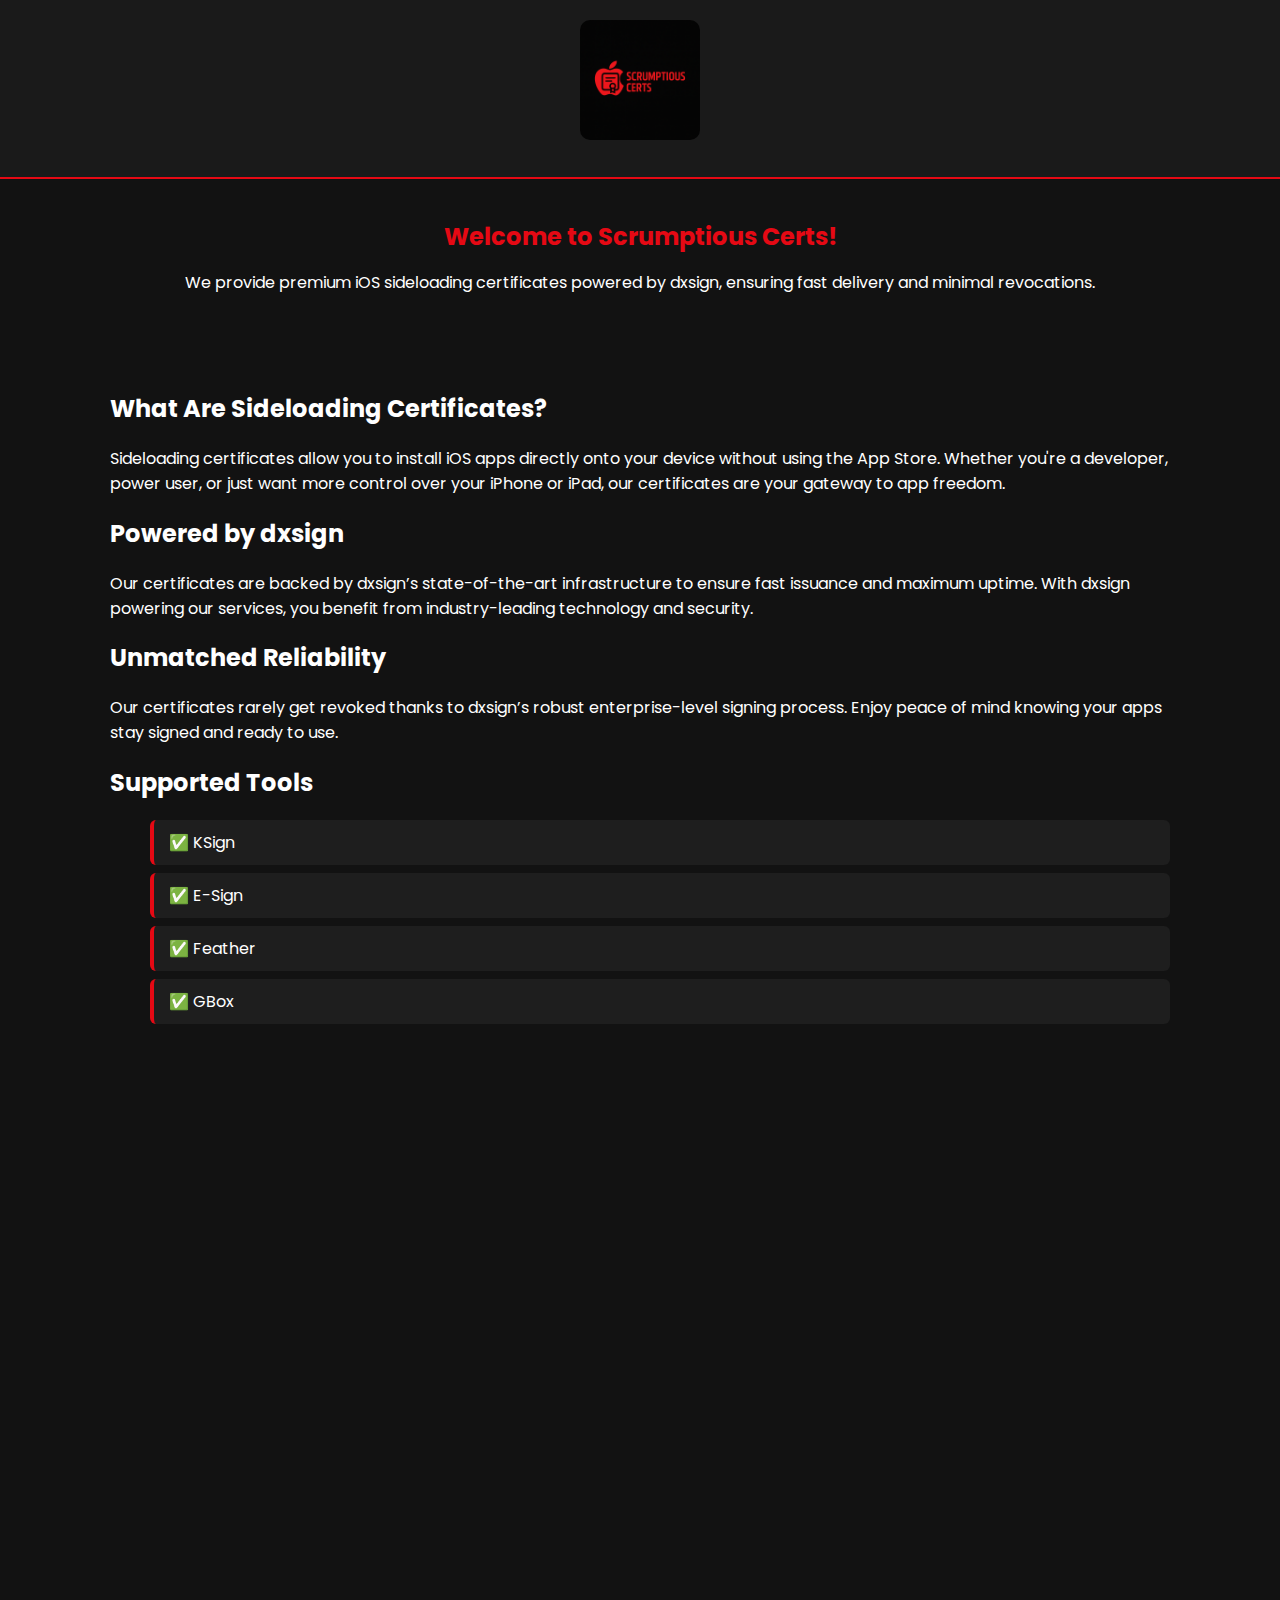
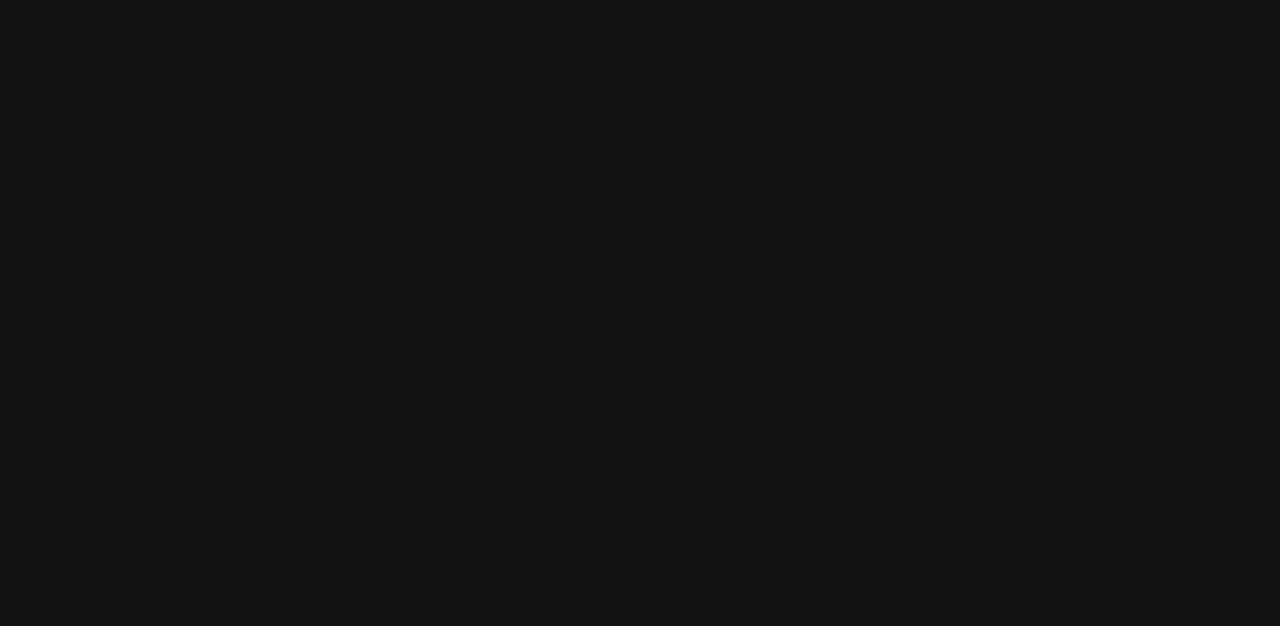
<file: index.html>
<!DOCTYPE html>
<html lang="en">
<head>
  <meta charset="UTF-8"/>
  <meta name="viewport" content="width=device-width,initial-scale=1.0"/>
  <title>Scrumptious Certs - iOS Sideloading Certificates</title>
  <link rel="stylesheet" href="styles.css"/>
  <link rel="icon" href="favicon.ico" type="image/x-icon"/>
  <meta name="description" content="Buy premium iOS sideloading certificates with instant delivery and revoke protection. Powered by dxsign."/>
  <link href="https://fonts.googleapis.com/css2?family=Poppins:wght@400;600;700&display=swap" rel="stylesheet"/>
</head>
<body>
  </div>
  <header>
    <img src="logo.png" class="logo-img" alt="Scrumptious Certs Logo"/>
    <nav id="main-nav" class="nav"></nav>
  </header>

  <div class="about fade-in" data-delay="100">
    <h2>Welcome to Scrumptious Certs!</h2>
    <p>We provide premium iOS sideloading certificates powered by dxsign, ensuring fast delivery and minimal revocations.</p>
  </div>

  <div class="container">
    <section class="intro fade-in" data-delay="200">
      <h2>What Are Sideloading Certificates?</h2>
      <p>Sideloading certificates allow you to install iOS apps directly onto your device without using the App Store. Whether you're a developer, power user, or just want more control over your iPhone or iPad, our certificates are your gateway to app freedom.</p>
    </section>
    <section class="powered fade-in" data-delay="400">
      <h2>Powered by dxsign</h2>
      <p>Our certificates are backed by dxsign’s state-of-the-art infrastructure to ensure fast issuance and maximum uptime. With dxsign powering our services, you benefit from industry-leading technology and security.</p>
    </section>
    <section class="reliability fade-in" data-delay="600">
      <h2>Unmatched Reliability</h2>
      <p>Our certificates rarely get revoked thanks to dxsign’s robust enterprise-level signing process. Enjoy peace of mind knowing your apps stay signed and ready to use.</p>
    </section>
    <section class="support fade-in" data-delay="800">
      <h2>Supported Tools</h2>
      <ul>
        <div class="tile">✅ KSign</div>
        <div class="tile">✅ E-Sign</div>
        <div class="tile">✅ Feather</div>
        <div class="tile">✅ GBox</div>
      </ul>
    </section>
    <section class="pricing fade-in" data-delay="1000">
      <h2>Fees & Extras</h2>
      <ul>
        <div class="tile">💸 Instant Delivery: Available for an additional fee</div>
        <div class="tile">💸 Revoke Protection: Available for an additional fee</div>
      </ul>
    </section>
    <section class="payment-contact fade-in" data-delay="1200">
      <h2>Payment & Contact</h2>
      <ul>
        <div class="tile">💲 Pay How You Want</div>
        <div class="tile">₿ Bitcoin, Ethereum, and other cryptocurrencies</div>
        <div class="tile">💵 Cash</div>
        <div class="tile">💸 Cash App</div>
        <div class="tile">💳 PayPal</div>
      </ul>
      <p>Have questions? Reach out to us at <a href="mailto:menards2fly@gmail.com">menards2fly@gmail.com</a>.</p>
    </section>
    <section class="cta fade-in" data-delay="1400">
      <h2>Ready to Get Started?</h2>
      <p>Click the button below to place your order securely. We’ll take care of the rest.</p>
      <a href="https://forms.zoho.com/menards2flygm1/form/iOSCerts" class="order-button">Order Now</a>
    </section>
    <section class="faq fade-in" data-delay="1600">
      <h2>Frequently Asked Questions</h2>
<section class="faq-desc">
    <h2>What Are Sideloading Certificates?</h2>
    <p>Sideloading certificates allow you to install iOS apps directly onto your device without using the App Store. Whether you're a developer, power user, or just want more control over your iPhone or iPad, our certificates are your gateway to app freedom.</p>
</section>
      <h3>How long do certs last?</h3>
      <p>Certificates are typically valid for a year. If you load the certificate and it has less than one year on it, we will send you another one regardless of plan.</p>
      <h3>How do I install the certificate?</h3>
      <p>Once you receive your certificate, follow the included steps via your selected sideloading tool. Our team will email you instructions.</p>
      <h3>What if my certificate gets revoked?</h3>
      <p>If you purchased revoke protection, we’ll replace your certificate at no extra cost.</p>
    </section>
  </div>
  <script src="script.js"></script>
</body>
</html>
</file>
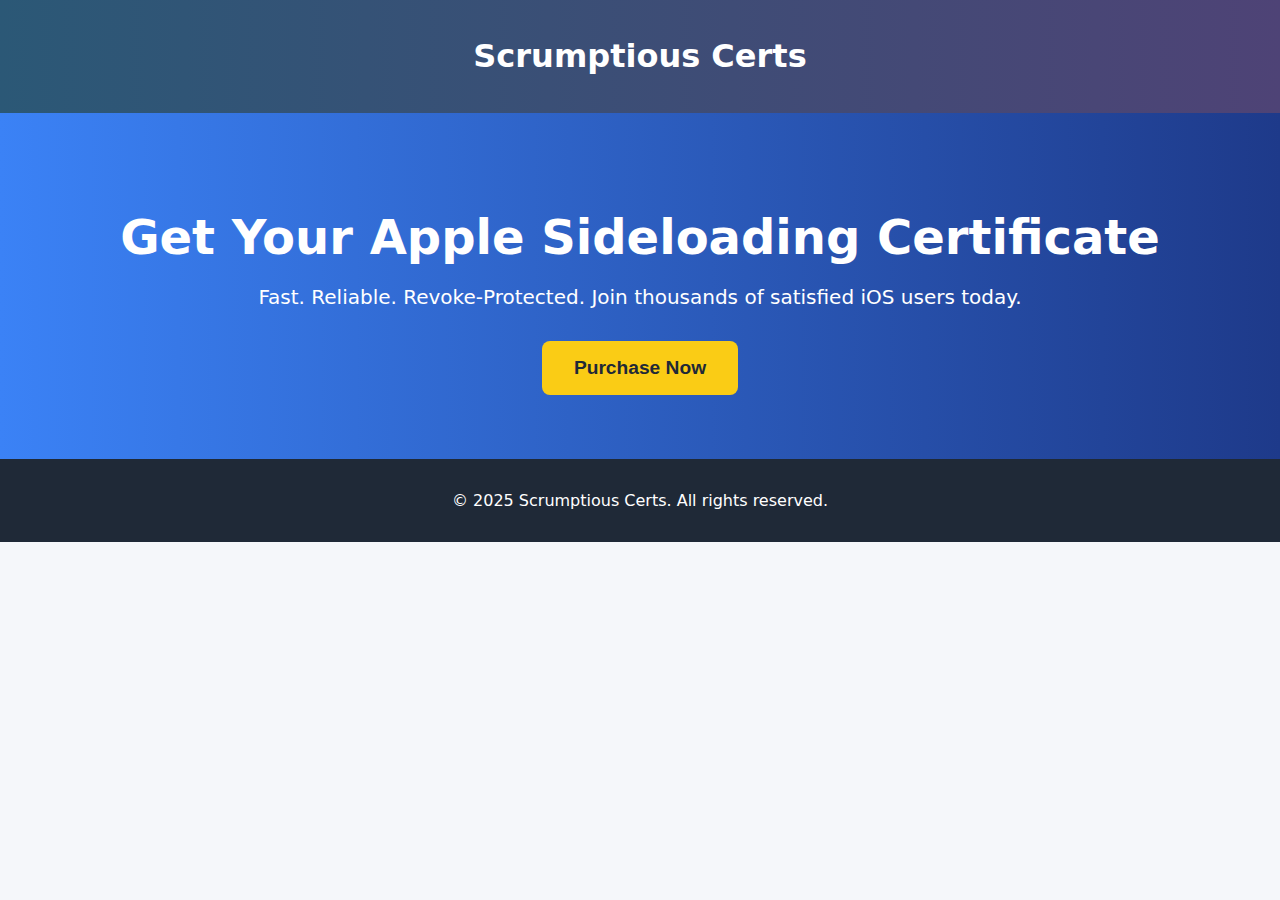
<file: public/index.html>
<!DOCTYPE html>
<html lang="en">
<head>
  <meta charset="UTF-8" />
  <title>Scrumptious Certs - Home</title>
  <link rel="stylesheet" href="/style.css" />
  <style>
    body {
      margin: 0;
      font-family: system-ui, sans-serif;
    }
    header, footer {
      background-color: #1f2937;
      color: white;
      padding: 1rem;
      text-align: center;
    }
    .hero {
      padding: 4rem 2rem;
      text-align: center;
      background: linear-gradient(to right, #3b82f6, #1e3a8a);
      color: white;
    }
    .hero h1 {
      font-size: 3rem;
      margin-bottom: 1rem;
    }
    .hero p {
      font-size: 1.25rem;
      margin-bottom: 2rem;
    }
    .cta-button {
      padding: 1rem 2rem;
      font-size: 1.2rem;
      background-color: #facc15;
      border: none;
      border-radius: 8px;
      cursor: pointer;
      color: #1f2937;
      font-weight: bold;
      transition: background 0.3s ease;
    }
    .cta-button:hover {
      background-color: #eab308;
    }
  </style>
</head>
<body>
  <header>
    <h1>Scrumptious Certs</h1>
  </header>
  <main class="hero">
    <h1>Get Your Apple Sideloading Certificate</h1>
    <p>Fast. Reliable. Revoke-Protected. Join thousands of satisfied iOS users today.</p>
    <a href="/purchase.html"><button class="cta-button">Purchase Now</button></a>
  </main>
  <footer>
    <p>© 2025 Scrumptious Certs. All rights reserved.</p>
  </footer>
</body>
</html>
</file>
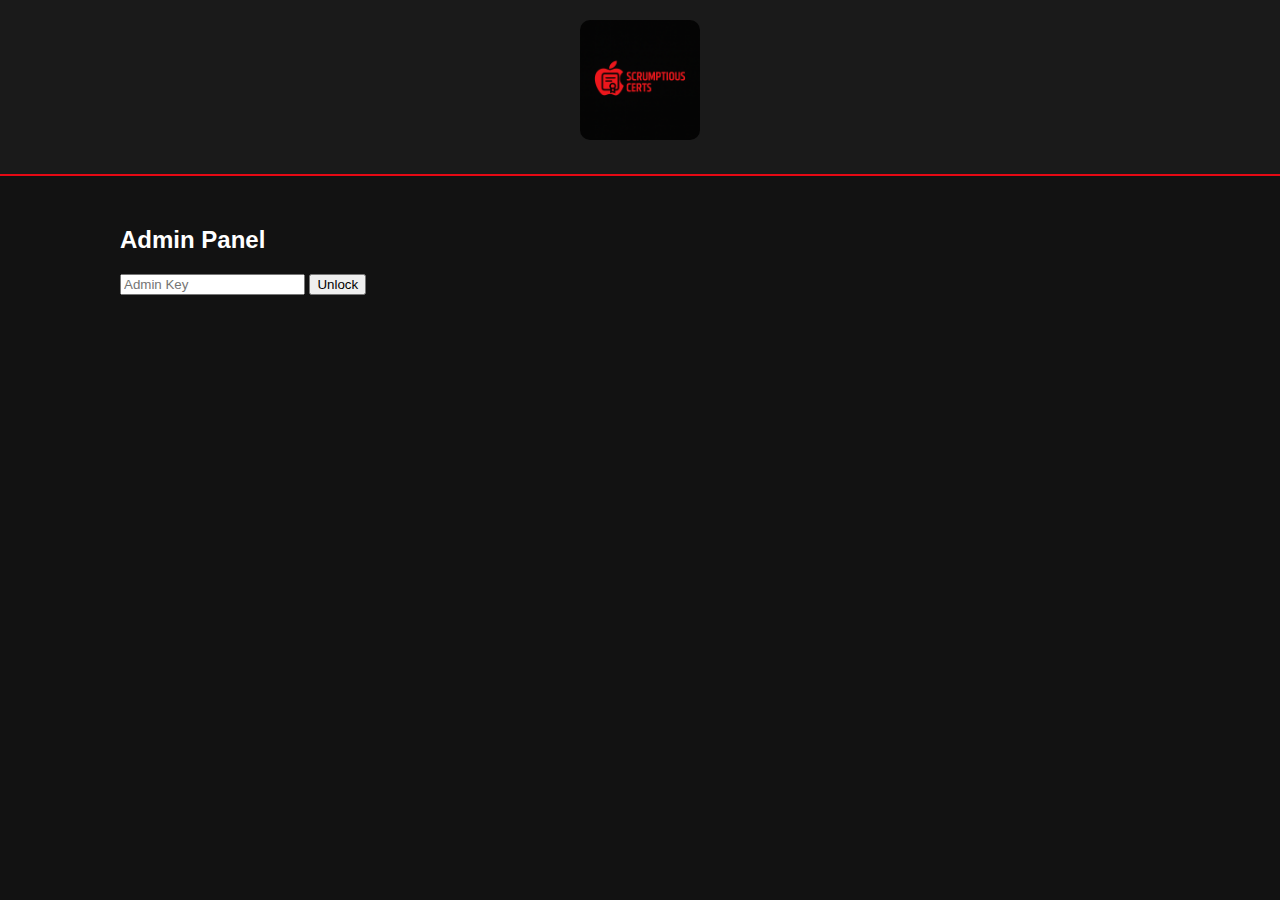
<file: admin.html>
<!DOCTYPE html>
<html lang="en">
<head>
  <meta charset="UTF-8" />
  <meta name="viewport" content="width=device-width,initial-scale=1.0"/>
  <title>Admin - Scrumptious Certs</title>
  <link rel="stylesheet" href="styles.css" />
</head>
<body>
<header>
  <img src="logo.png" class="logo-img" alt="Scrumptious Certs Logo"/>
  <nav id="main-nav" class="nav"></nav>
</header>
<div class="container main">
  <h2>Admin Panel</h2>
  <input type="password" id="adminKey" placeholder="Admin Key" />
  <button onclick="unlock()">Unlock</button>
  <div id="adminContent" style="display:none;margin-top:20px;">
    <h3>Global Announcements</h3>
    <textarea id="annInput" rows="4" placeholder="One per line"></textarea>
    <button onclick="saveAnnouncements()">Save Announcements</button>
    <h3 style="margin-top:30px;">User Specific Settings</h3>
    <input id="targetUser" placeholder="Username" /><br/>
    <label>Certificate Status:</label>
    <input id="statusInput" />
    <label>Device Status:</label>
    <input id="deviceInput" />
    <label>Cert Expiration Date:</label>
    <input id="expireInput" placeholder="YYYY-MM-DD" />
    <label>Download Link:</label>
    <input id="linkInput" />
    <button onclick="saveUserData()">Save User Settings</button>
    <p id="statusMsg"></p>
  </div>
</div>
<script>
const ADMIN_KEY = "key";
let db = {};

function unlock() {
  const key = document.getElementById("adminKey").value;
  if (key === ADMIN_KEY) {
    document.getElementById("adminContent").style.display = "block";
    fetch("data.json").then(r => r.json()).then(d => {
      db = d;
      document.getElementById("annInput").value = (db.announcements.all || []).join("\n");
    });
  } else {
    document.getElementById("statusMsg").textContent = "Invalid key.";
  }
}

function saveAnnouncements() {
  db.announcements = db.announcements || {};
  db.announcements.all = document.getElementById("annInput").value.split("\n").filter(Boolean);
  saveJSON();
}

function saveUserData() {
  const user = document.getElementById("targetUser").value.trim();
  if (!user) {
    document.getElementById("statusMsg").textContent = "Enter a username.";
    return;
  }
  if (!db.certStatus) db.certStatus = {};
  if (!db.deviceStatus) db.deviceStatus = {};
  if (!db.certDownloadLink) db.certDownloadLink = {};

  db.certStatus[user] = document.getElementById("statusInput").value;
  db.deviceStatus[user] = document.getElementById("deviceInput").value;
  db.certDownloadLink[user] = document.getElementById("linkInput").value;
  db.certExpires = db.certExpires || {};
  db.certExpires[user] = document.getElementById("expireInput").value;

  saveJSON();
}

function saveJSON() {
  const blob = new Blob([JSON.stringify(db, null, 2)], {type: "application/json"});
  const url = URL.createObjectURL(blob);
  const a = document.createElement("a");
  a.href = url;
  a.download = "data.json";
  a.click();
  URL.revokeObjectURL(url);
  document.getElementById("statusMsg").textContent = "Download ready. Replace your data.json file on the server.";
}
</script>
<script src="script.js"></script>
</body>
</html>
</file>
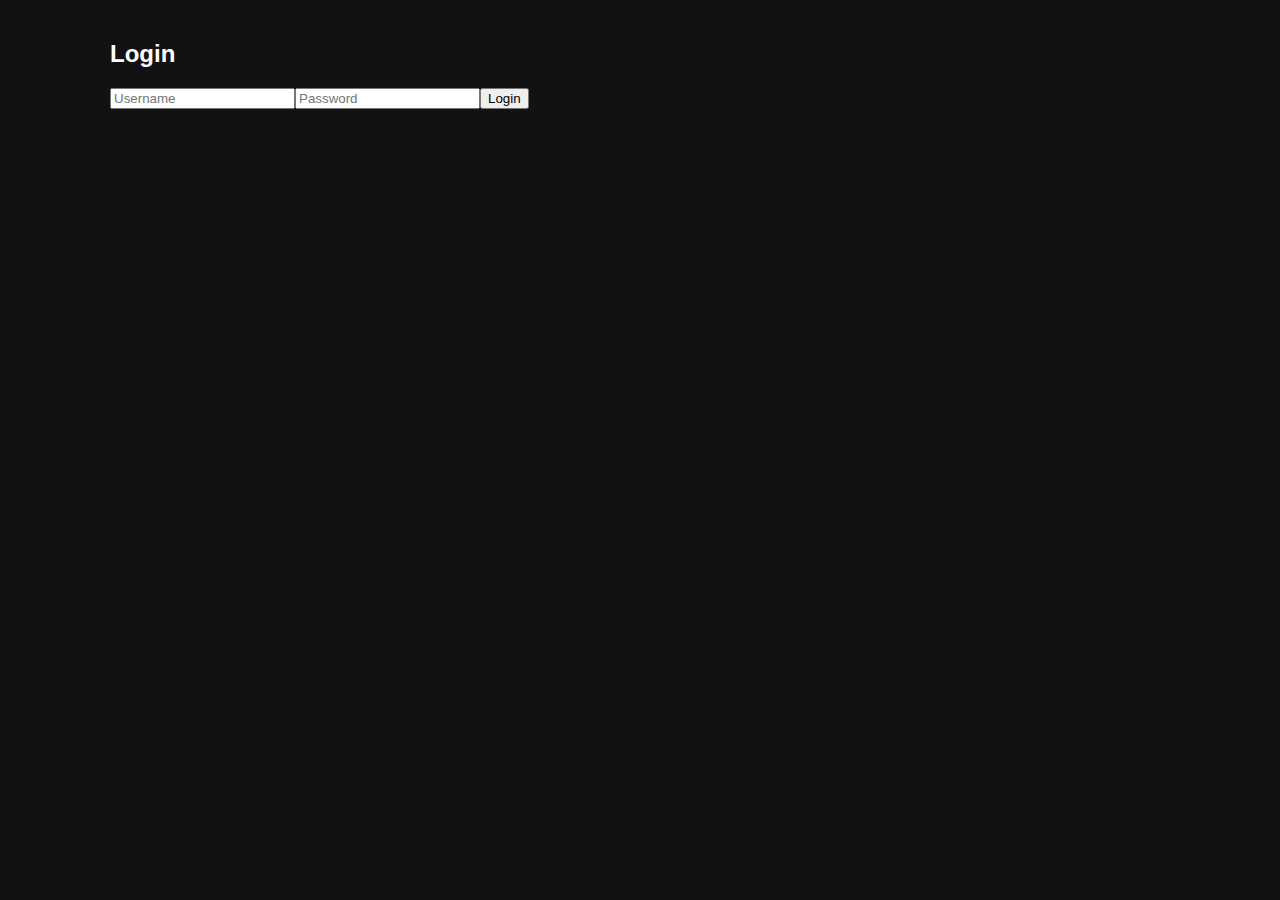
<file: dashboard.html>
<!DOCTYPE html><html lang="en"><head><meta charset="UTF-8"/><meta name="viewport" content="width=device-width,initial-scale=1.0"/><title>Dashboard</title><link href="styles.css" rel="stylesheet"/></head><body></div><header><img src="logo.png" class="logo-img"/><nav id="main-nav" class="nav"></nav></header>
<div class="container fade-in" data-delay="100">
  <section style="display:flex;justify-content:center;margin-top:10px;">
    <div class="card" style="max-width:300px;">
      <h3>Certificate Expires In</h3>
      <div id="certDaysTop" class="loader" style="margin:10px auto;"></div>
    </div>
  </section>
</div>

<div class="container main fade-in" data-delay="200"><h2>Your Announcements</h2><div id="ann"></div><h2>Your Certificate Status</h2><div id="stat"></div><section class="fade-in" data-delay="400" style="display:flex;gap:20px;margin-top:20px;"><div class="card"><h3>Device Status</h3><p id="dev"></p></div><div class="card"><h3>Download Certificates</h3><a id="dl" href="#" class="order-button">Download</a></div></section></div><script src="script.js"></script><script>document.addEventListener('DOMContentLoaded',function(){var u=localStorage.getItem('authUser');if(!u)location='login.html';fetch('data.json?v=' + Date.now()).then(r=>r.json()).then(d=>{d.announcements.all.concat(d.announcements[u]||[]).forEach(m=>ann.appendChild(Object.assign(document.createElement('p'),{textContent:m})));stat.textContent=d.certStatus[u]||d.certStatus.all;dev.textContent=d.deviceStatus[u]||d.deviceStatus.all;dl.href=d.certDownloadLink[u]||d.certDownloadLink.all;

        
        const exp = d.certExpires[u] || d.certExpires.all;
        let days = "N/A";
        if (exp) {
          const end = new Date(exp);
          const now = new Date();
          const diffTime = end - now;
          const diffDays = Math.ceil(diffTime / (1000 * 60 * 60 * 24));
          days = diffDays > 0 ? diffDays + " day(s) left" : "Expired";
        }
        const el1 = document.getElementById("certCountdown");
        const el2 = document.getElementById("certDaysTop");
        if (el1) el1.outerHTML = '<p id="certCountdown"></p>';
        if (el2) el2.outerHTML = '<p id="certDaysTop"></p>';

        } else {
          certCountdown.textContent = "N/A";
        }
});});</script>

<script>
// No loader blocking

document.addEventListener('DOMContentLoaded', () => {
  const user = localStorage.getItem('authUser');
  if (!user) {
    window.location = 'login.html';
    return;
  }

  // Clear fields initially
  document.getElementById('ann').innerHTML = '';
  document.getElementById('stat').textContent = '';
  document.getElementById('dev').textContent = '';
  document.getElementById('certDaysTop').textContent = '';
  document.getElementById('certCountdown').textContent = '';
  document.getElementById('dl').removeAttribute('href');

  // Fetch fresh JSON
  fetch(`data.json?v=${Date.now()}`)
    .then(r => r.json())
    .then(d => {
      // Announcements
      const all = d.announcements?.all || [];
      const personal = d.announcements[user] || [];
      all.concat(personal).forEach(msg => {
        const p = document.createElement('p');
        p.textContent = msg;
        document.getElementById('ann').appendChild(p);
      });

      // Certificate status
      document.getElementById('stat').textContent = d.certStatus[user] || d.certStatus.all || '';

      // Device status
      document.getElementById('dev').textContent = d.deviceStatus[user] || d.deviceStatus.all || '';

      // Download link
      const link = d.certDownloadLink[user] || d.certDownloadLink.all;
      if (link) document.getElementById('dl').href = link;

      // Countdown
      const expAll = d.certExpires[user] || d.certExpires.all;
      let daysText = '';
      if (expAll) {
        const diff = (new Date(expAll) - new Date()) / (1000*60*60*24);
        const n = Math.ceil(diff);
        daysText = n > 0 ? n + ' day(s) left' : 'Expired';
      }
      document.getElementById('certDaysTop').textContent = daysText;
      document.getElementById('certCountdown').textContent = daysText;
    })
    .catch(err => console.error('Error loading data.json:', err));
});
</script>

<footer style="background:#1a1a1a;color:#888;padding:10px 20px;text-align:left;margin-top:40px;display:flex;justify-content:space-between;align-items:center;">
  <span>© 2025 Scrumptious Certs</span>
  <span style="font-size:0.9em;">v2.0.0</span>
</footer>
</body></html>
<script>
document.addEventListener('DOMContentLoaded', function() {
  const user = localStorage.getItem('authUser');
  if (!user) return;

  fetch('data.json?v=' + Date.now())
    .then(res => res.json())
    .then(d => {
      const ann = document.getElementById('ann');
      const stat = document.getElementById('stat');
      const dev = document.getElementById('dev');
      const dl = document.getElementById('dl');
      const top = document.getElementById('certDaysTop');
      const bottom = document.getElementById('certCountdown');

      const all = d.announcements?.all || [];
      const personal = d.announcements?.[user] || [];
      [...all, ...personal].forEach(msg => {
        const p = document.createElement('p');
        p.textContent = msg;
        ann.appendChild(p);
      });

      stat.textContent = d.certStatus?.[user] || d.certStatus?.all || '';
      dev.textContent = d.deviceStatus?.[user] || d.deviceStatus?.all || '';
      const link = d.certDownloadLink?.[user] || d.certDownloadLink?.all;
      if (link) dl.href = link;

      const exp = d.certExpires?.[user] || d.certExpires?.all;
      let days = '';
      if (exp) {
        const left = Math.ceil((new Date(exp) - new Date()) / (1000 * 60 * 60 * 24));
        days = left > 0 ? left + ' day(s) left' : 'Expired';
      }
      if (top) top.textContent = days;
      if (bottom) bottom.textContent = days;
    })
    .catch(console.error);
});
</script>
</body>
</file>
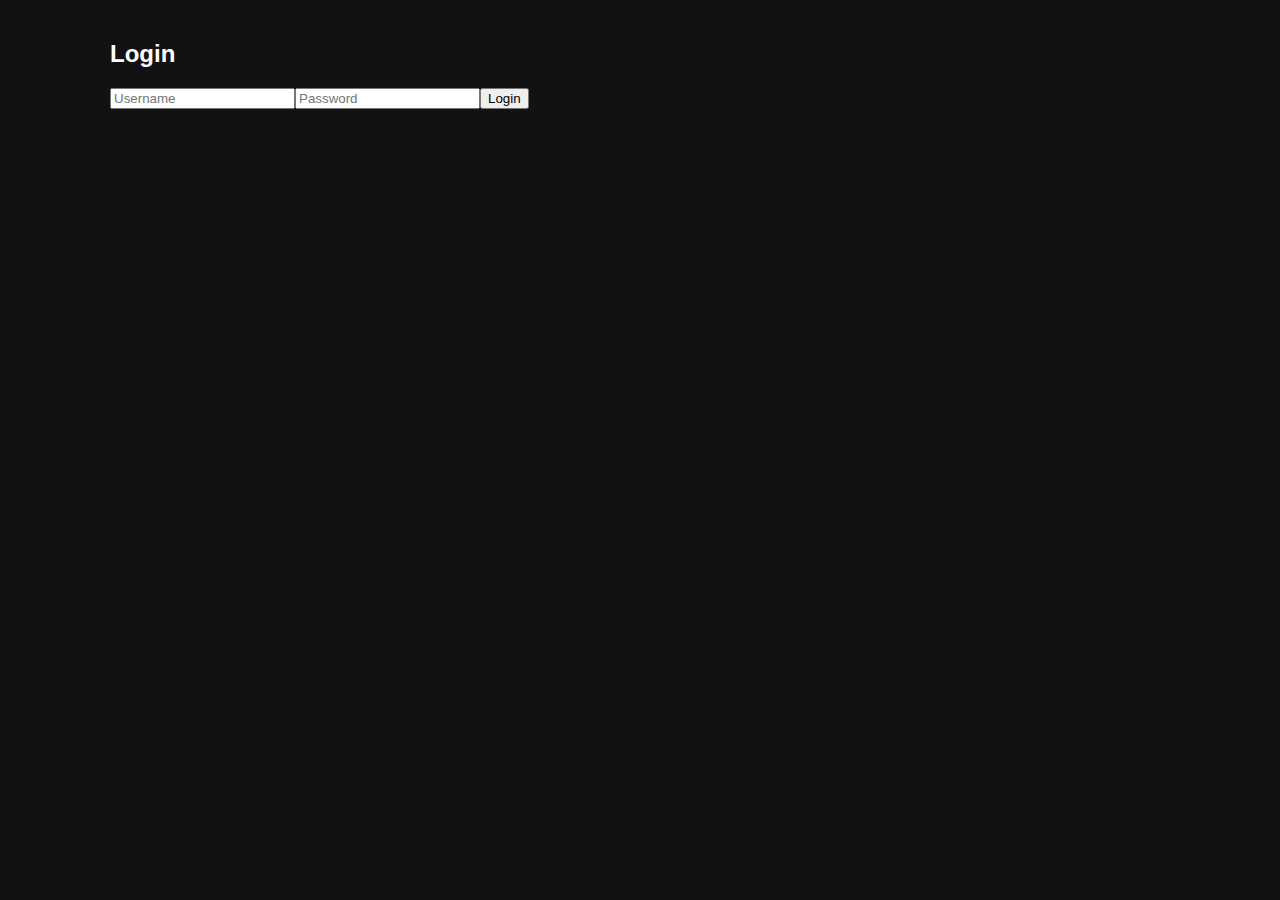
<file: login.html>
<!DOCTYPE html><html lang="en"><head><meta charset="UTF-8"/><meta name="viewport" content="width=device-width,initial-scale=1.0"/><title>Login</title><link href="styles.css" rel="stylesheet"/></head><body><div class="container fade-in" data-delay="200"><h2>Login</h2><input id="u" placeholder="Username"/><input type="password" id="p" placeholder="Password"/><button onclick="l()">Login</button><p id="m"></p></div><script>function l(){var u=document.getElementById('u').value,p=document.getElementById('p').value;if(!u||!p){m.textContent='Enter both';return;}if(localStorage.getItem('user_'+u)===p){localStorage.setItem('authUser',u);location='dashboard.html';}else m.textContent='Invalid';}document.querySelectorAll('.fade-in').forEach(el=>setTimeout(()=>el.classList.add('appear'),el.dataset.delay));</script></body></html>
</file>
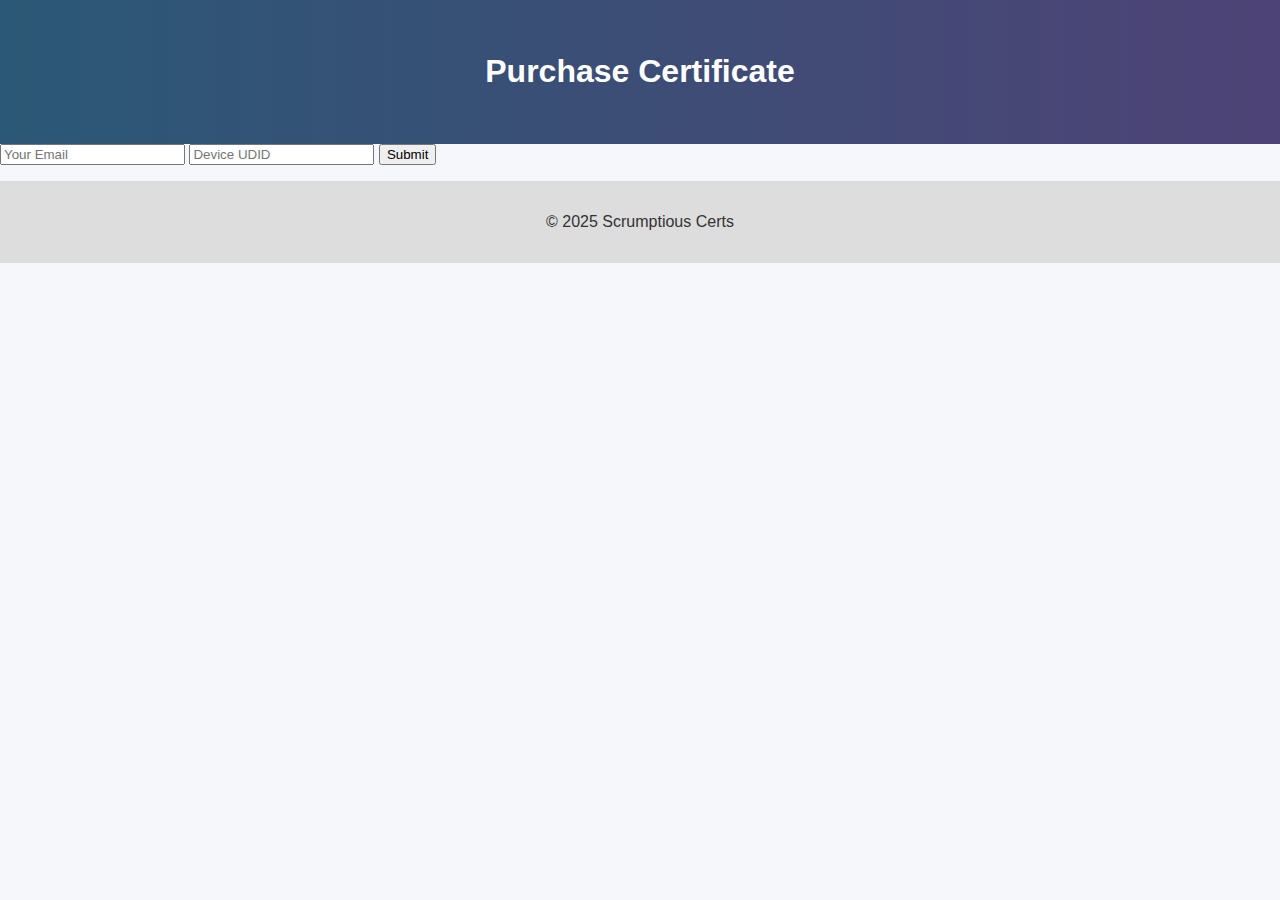
<file: purchase.html>
<!DOCTYPE html>
<html lang="en">
<head>
  <meta charset="UTF-8" />
  <title>Purchase - Scrumptious Certs</title>
  <link rel="stylesheet" href="style.css" />
</head>
<body>
  <header><h1>Purchase Certificate</h1></header>
  <form id="purchaseForm">
    <input type="email" name="email" placeholder="Your Email" required />
    <input type="text" name="udid" placeholder="Device UDID" required />
    <button type="submit">Submit</button>
  </form>
  <p id="responseMessage"></p>
  <script src="script.js"></script>
  <footer><p>© 2025 Scrumptious Certs</p></footer>
</body>
</html>
</file>
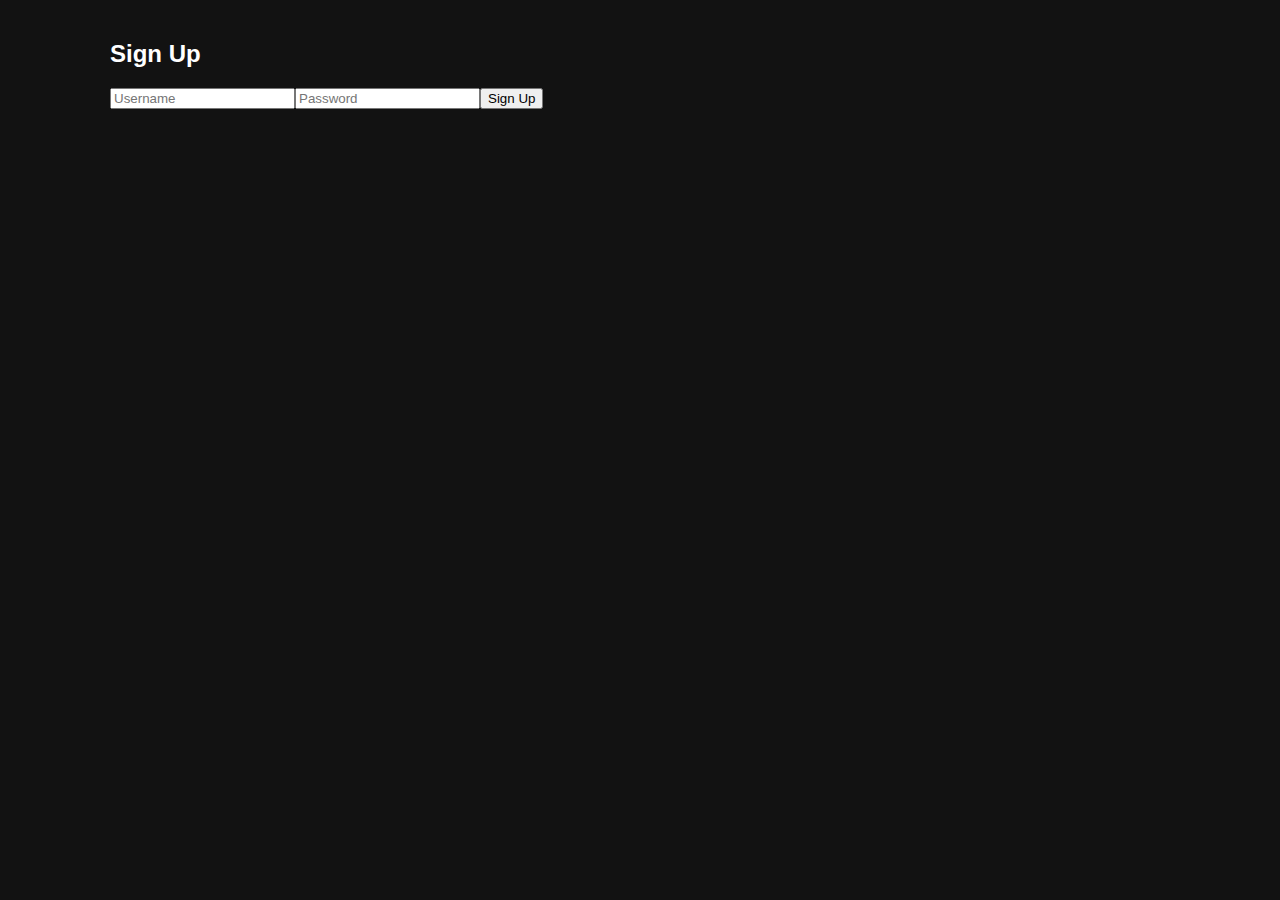
<file: signup.html>
<!DOCTYPE html><html lang="en"><head><meta charset="UTF-8"/><meta name="viewport" content="width=device-width,initial-scale=1.0"/><title>Sign Up</title><link href="styles.css" rel="stylesheet"/></head><body><div class="container fade-in" data-delay="200"><h2>Sign Up</h2><input id="u" placeholder="Username"/><input type="password" id="p" placeholder="Password"/><button onclick="s()">Sign Up</button><p id="m"></p></div><script>function s(){var u=document.getElementById('u').value,p=document.getElementById('p').value;if(!u||!p){m.textContent='Enter both';return;}if(localStorage.getItem('user_'+u)){m.textContent='Taken';return;}localStorage.setItem('user_'+u,p);m.textContent='Created';setTimeout(()=>location='login.html',500);}document.querySelectorAll('.fade-in').forEach(el=>setTimeout(()=>el.classList.add('appear'),el.dataset.delay));</script></body></html>
</file>
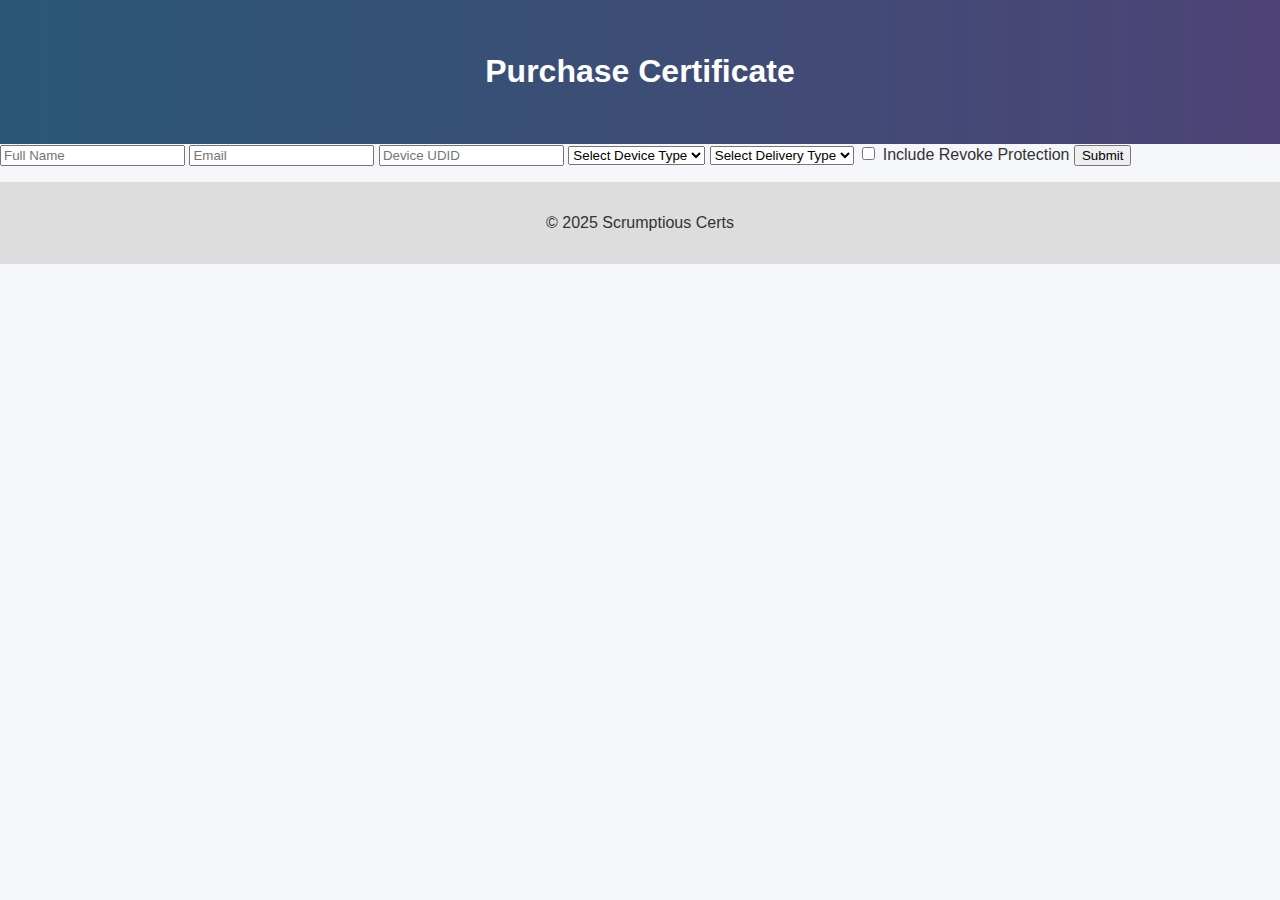
<file: public/purchase.html>
<!DOCTYPE html>
<html lang="en">
<head>
  <meta charset="UTF-8" />
  <title>Purchase - Scrumptious Certs</title>
  <link rel="stylesheet" href="/style.css" />
</head>
<body>
  <header><h1>Purchase Certificate</h1></header>
  <form id="purchaseForm">
    <input type="text" name="name" placeholder="Full Name" required />
    <input type="email" name="email" placeholder="Email" required />
    <input type="text" name="udid" placeholder="Device UDID" required />
    <select name="deviceType" required>
      <option value="">Select Device Type</option>
      <option value="iOS">iOS</option>
      <option value="iPad">iPad</option>
      <option value="macOS">macOS</option>
      <option value="tvOS">tvOS</option>
    </select>
    <select name="deliveryType" required>
      <option value="">Select Delivery Type</option>
      <option value="instant">Instant</option>
      <option value="free">Free</option>
    </select>
    <label>
      <input type="checkbox" name="revokeProtectionIncluded" />
      Include Revoke Protection
    </label>
    <button type="submit">Submit</button>
  </form>
  <p id="responseMessage"></p>
  <script src="/script.js"></script>
  <footer><p>© 2025 Scrumptious Certs</p></footer>
</body>
</html>
</file>
<file: styles.css>
* {box-sizing:border-box;}
body {margin:0;font-family:'Poppins',sans-serif;background:#121212;color:#fff;}
header {background:#1a1a1a;padding:20px;text-align:center;border-bottom:2px solid #e50914;}
.logo-img {width:120px;border-radius:10px;margin-bottom:10px;}
.nav a {color:#e50914;margin:0 10px;text-decoration:none;font-weight:600;}
.container {max-width:1100px;margin:0 auto;padding:20px;}
.main {padding:30px;}
.fade-in {opacity:0;transform:translateY(20px);}
.appear {opacity:1;transform:translateY(0);transition:0.6s ease-out;}
.order-button {background:#e50914;padding:12px 25px;border-radius:25px;color:#fff;text-decoration:none;}
.card {background:#1e1e1e;padding:20px;border-radius:10px;flex:1;text-align:center;}
.card h3 {color:#e50914;margin-top:0;}


100%{transform:rotate(360deg);} }
.nav {
  display: flex;
  flex-wrap: wrap;
  justify-content: center;
  gap: 10px;
  max-width: 100%;
  overflow-wrap: break-word;
  margin-top: 10px;
}
.nav a {
  white-space: nowrap;
}

/* Tile styling for list replacements */
.tile {
    background: #1e1e1e;
    border-left: 4px solid #e50914;
    border-radius: 6px;
    padding: 10px 15px;
    margin: 8px 0;
    font-size: 1em;
}
/* About section styling */
.about {
    text-align: center;
    padding: 20px;
    margin-bottom: 20px;
}
.about h2 {
    color: #e50914;
    margin-bottom: 10px;
}
</file>
<file: style.css>
body {
  font-family: sans-serif;
  margin: 0;
  padding: 0;
  background-color: #f5f7fa;
  color: #333;
}
header {
  background: linear-gradient(90deg, #2b5876, #4e4376);
  color: white;
  padding: 2rem;
  text-align: center;
}
nav {
  display: flex;
  justify-content: space-between;
  align-items: center;
}
nav ul {
  list-style: none;
  display: flex;
  gap: 1rem;
}
nav a {
  color: white;
  text-decoration: none;
}
.hero {
  padding: 2rem 0;
}
section {
  padding: 2rem;
}
footer {
  text-align: center;
  padding: 1rem;
  background: #ddd;
}
</file>
